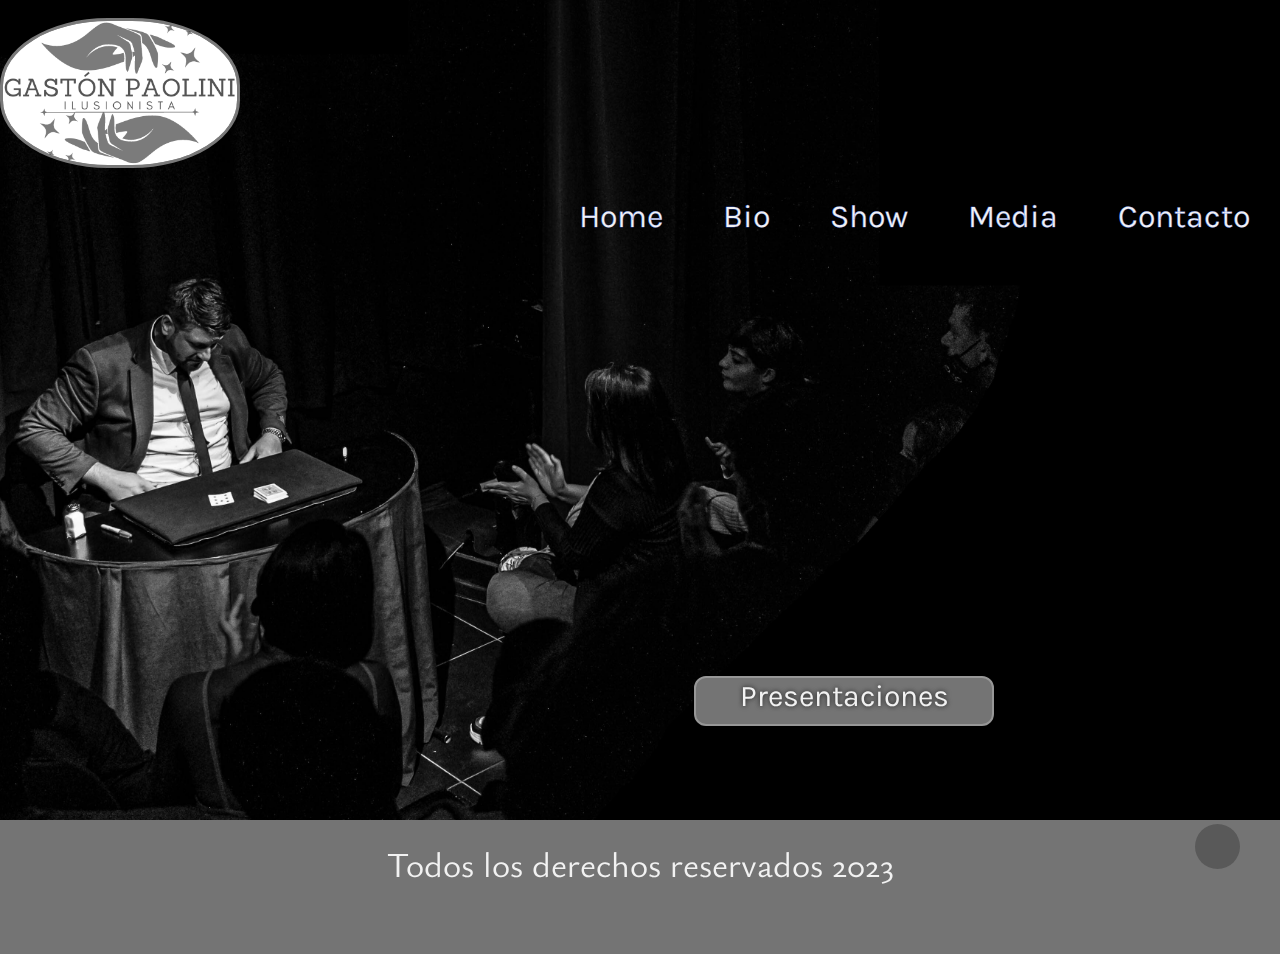
<file: index.html>
<!DOCTYPE html>
<html lang="es">

<head>

    <meta charset="UTF-8">
    <meta http-equiv="X-UA-Compatible" content="IE=edge">
    <meta name="viewport" content="width=device-width, initial-scale=1.0">
    <meta name="description" content="Disfruta de la magia participativa y emocionante de Gastón Paolini, un mago destacado que asegura el éxito de tu evento. Con su show de magia de cerca y de salón, Gastón combina sorprendentes trucos con su habilidad para involucrar a la audiencia, creando una experiencia única e inolvidable.">
    <meta name="keywords" content="magia, mago, Gastón Paolini, evento, espectáculo, show, innovador, interactivo, de cerca, de salón, emocionante">
    <link rel="stylesheet" href="https://cdn.jsdelivr.net/npm/bootstrap@4.6.2/dist/css/bootstrap.min.css"
        integrity="sha384-xOolHFLEh07PJGoPkLv1IbcEPTNtaed2xpHsD9ESMhqIYd0nLMwNLD69Npy4HI+N" crossorigin="anonymous">
    <link rel="stylesheet" href="https://cdnjs.cloudflare.com/ajax/libs/animate.css/4.1.1/animate.min.css" />
    <link rel="stylesheet" href="https://cdnjs.cloudflare.com/ajax/libs/font-awesome/6.4.0/css/all.min.css"
        integrity="sha512-iecdLmaskl7CVkqkXNQ/ZH/XLlvWZOJyj7Yy7tcenmpD1ypASozpmT/E0iPtmFIB46ZmdtAc9eNBvH0H/ZpiBw=="
        crossorigin="anonymous" referrerpolicy="no-referrer" />
    <link rel="stylesheet" href="./estilos.css">
    <link rel="shortcut icon" href="./Icono para la página/GP favicon white2.png">
    <title>Gastón Paolini - Magia</title>
</head>

<body>
    <section class="principal">
        <header>
            <nav class="navbar navbar-expand-md ">
                >
                <a class="navbar-brand" href="./index.html"><img src="./Imagenes logo-tarjetas/GP3.png" alt="logo magia"
                        id="logo" class="animate__animated animate__backInLeft"></a>
                <button class="navbar-toggler" type="button" data-toggle="collapse" data-target="#collapsibleNavbar">
                    <i class="fa-solid fa-bars" id="menu"></i>
                </button>
                <div class="collapse navbar-collapse animate__animated animate__backInDown" id="collapsibleNavbar">
                    <ul class="navbar-nav">
                        <li class="nav-item">
                            <a class="nav-link" href="./index.html">Home</a>
                        </li>
                        <li class="nav-item">
                            <a class="nav-link" href="./bio.html">Bio</a>
                        </li>
                        <li class="nav-item">
                            <a class="nav-link" href="./show.html">Show</a>
                        </li>
                        <li class="nav-item">
                            <a class="nav-link" href="./media.html">Media</a>
                        </li>
                        <li class="nav-item">
                            <a class="nav-link" href="./contacto.html">Contacto</a>
                        </li>
                    </ul>
                </div>
            </nav>
        </header>
        <div class="boton">
            <a href="presentaciones.html" class="boton1 animate__animated animate__fadeInRightBig" type="button">Presentaciones</a> 
        </div>
    </section>
    <footer>
        <div class="redes">
            <p id="pfooter">Todos los derechos reservados 2023</p>
            <div class="redes2">
                <a href="https://www.instagram.com/gastonpaolini"  id="instagram" target="_blank"><i
                        class="fa-brands fa-instagram"></i></a>
                <a href="https://www.tiktok.com/@gastonpaolini" id="tiktok" target="_blank"><i class="fa-brands fa-tiktok"></i></a>
                <a href="https://www.youtube.com/@gastonpaolini9803" id="youtube" target="_blank"><i
                        class="fa-brands fa-youtube "></i></a>
            </div>
        </div>
    </footer>
    <a href="https://wa.me/+5491169472413" target="_blank" id="whatsapp" class="subir animate__animated animate__bounceIn"><i class="fa-brands fa-whatsapp" type="submit" ></i></a>

    <script src="https://cdn.jsdelivr.net/npm/jquery@3.5.1/dist/jquery.slim.min.js"
        integrity="sha384-DfXdz2htPH0lsSSs5nCTpuj/zy4C+OGpamoFVy38MVBnE+IbbVYUew+OrCXaRkfj" crossorigin="anonymous">
    </script>
    <script src="https://cdn.jsdelivr.net/npm/popper.js@1.16.1/dist/umd/popper.min.js"
        integrity="sha384-9/reFTGAW83EW2RDu2S0VKaIzap3H66lZH81PoYlFhbGU+6BZp6G7niu735Sk7lN" crossorigin="anonymous">
    </script>
    <script src="https://cdn.jsdelivr.net/npm/bootstrap@4.6.2/dist/js/bootstrap.min.js"
        integrity="sha384-+sLIOodYLS7CIrQpBjl+C7nPvqq+FbNUBDunl/OZv93DB7Ln/533i8e/mZXLi/P+" crossorigin="anonymous">
    </script>
</body>

</html>
</file>
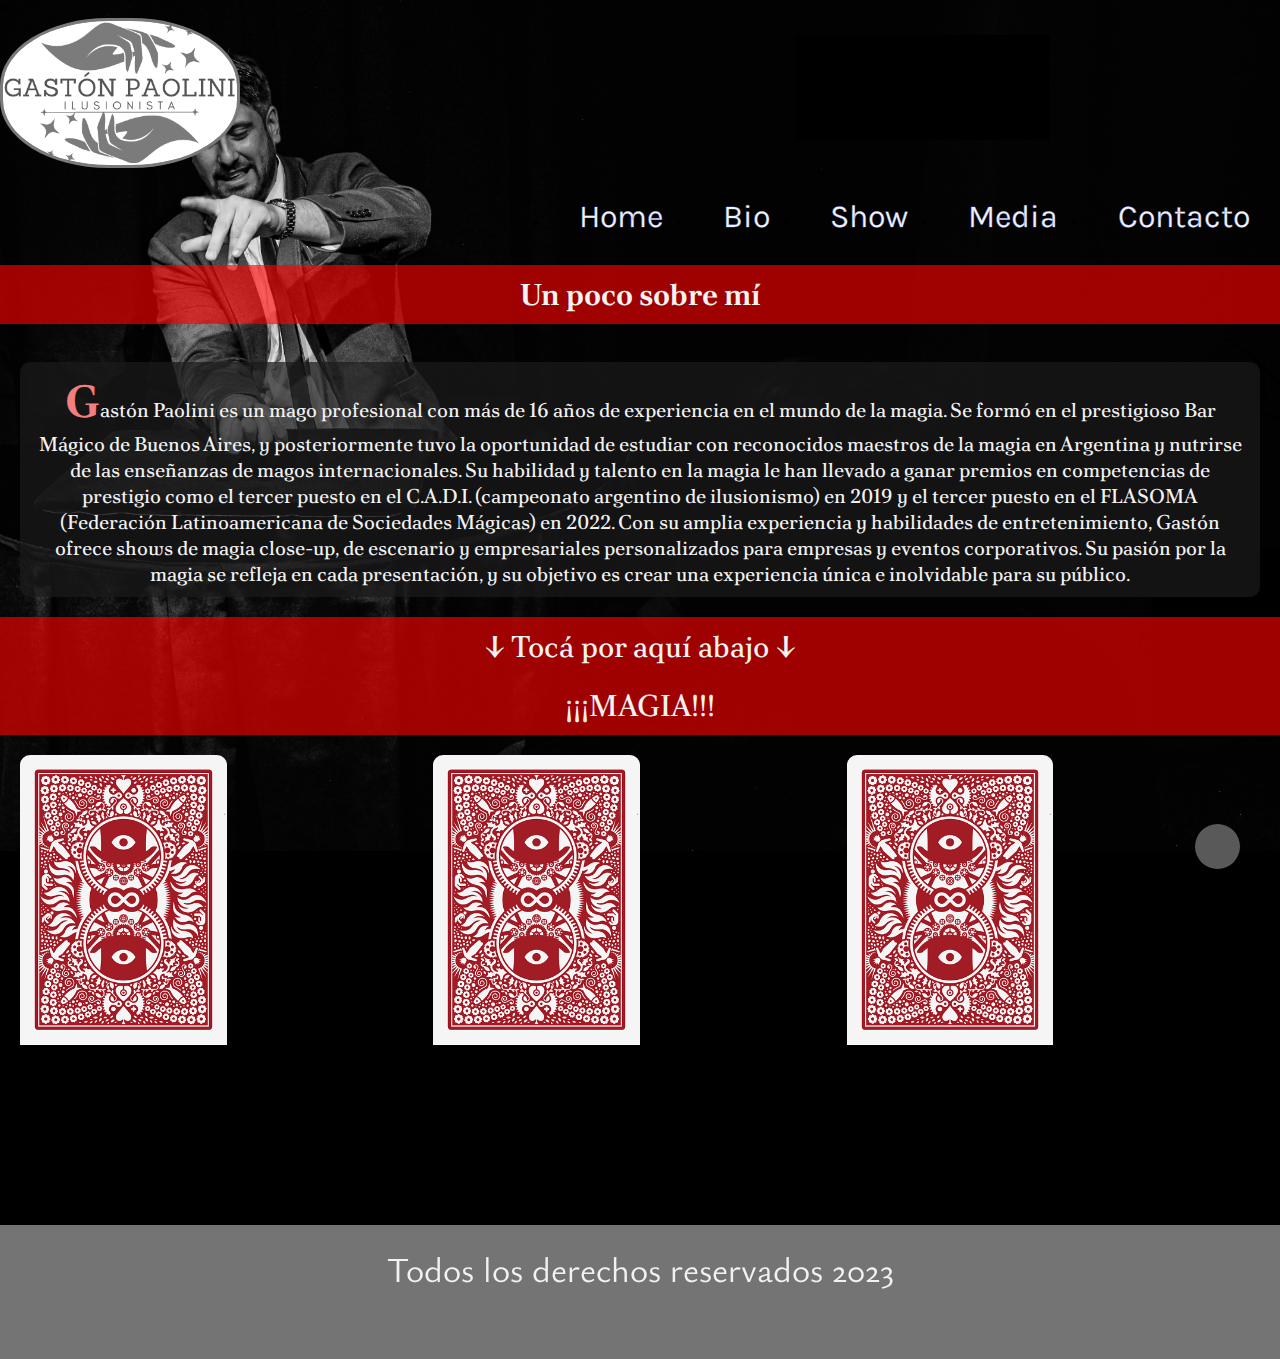
<file: bio.html>
<!DOCTYPE html>
<html lang="es">

<head>
    <meta charset="UTF-8">
    <meta http-equiv="X-UA-Compatible" content="IE=edge">
    <meta name="viewport" content="width=device-width, initial-scale=1.0">
    <meta name="descrption" content="Conoce la trayectoria de Gastón Paolini, un mago argentino destacado por su magia participativa e innovadora. Descubre cómo comenzó su carrera y sus logros más destacados.">
    <meta name="keywords" content="Gastón Paolini, biografía, mago argentino, magia participativa, innovadora, logros destacados, mago, magia, humor,show">
    <link rel="stylesheet" href="https://cdn.jsdelivr.net/npm/bootstrap@4.6.2/dist/css/bootstrap.min.css"
        integrity="sha384-xOolHFLEh07PJGoPkLv1IbcEPTNtaed2xpHsD9ESMhqIYd0nLMwNLD69Npy4HI+N" crossorigin="anonymous">
    <link rel="stylesheet" href="https://cdnjs.cloudflare.com/ajax/libs/animate.css/4.1.1/animate.min.css" />
    <link rel="stylesheet" href="https://cdnjs.cloudflare.com/ajax/libs/font-awesome/6.4.0/css/all.min.css"
        integrity="sha512-iecdLmaskl7CVkqkXNQ/ZH/XLlvWZOJyj7Yy7tcenmpD1ypASozpmT/E0iPtmFIB46ZmdtAc9eNBvH0H/ZpiBw=="
        crossorigin="anonymous" referrerpolicy="no-referrer" />
    <link rel="stylesheet" href="./estilos.css">
    <link rel="shortcut icon" href="./Icono para la página/GP favicon white2.png">
    <title>Gastón Paolini - Bio</title>
</head>

<body class="principalbio">
    <header>
        <nav class="navbar navbar-expand-md ">
            >
            <a class="navbar-brand" href="./index.html"><img src="./Imagenes logo-tarjetas/GP3.png" alt="logo magia"
                    id="logo" class="animate__animated animate__backInLeft"></a>
            <button class="navbar-toggler" type="button" data-toggle="collapse" data-target="#collapsibleNavbar">
                <i class="fa-solid fa-bars" id="menu"></i>
            </button>
            <div class="collapse navbar-collapse animate__animated animate__backInDown" id="collapsibleNavbar">
                <ul class="navbar-nav">
                    <li class="nav-item">
                        <a class="nav-link" href="./index.html">Home</a>
                    </li>
                    <li class="nav-item">
                        <a class="nav-link" href="./bio.html">Bio</a>
                    </li>
                    <li class="nav-item">
                        <a class="nav-link" href="./show.html">Show</a>
                    </li>
                    <li class="nav-item">
                        <a class="nav-link" href="./media.html">Media</a>
                    </li>
                    <li class="nav-item">
                        <a class="nav-link" href="./contacto.html">Contacto</a>
                    </li>
                </ul>
            </div>
        </nav>
    </header>
    <main>
        <h1 class="bio2 animate__animated animate__flip">Un poco sobre mí</h1>
        <br>
        <p class="bio f-letter animate__animated animate__flipInX">
            Gastón Paolini es un mago profesional con más de 16 años de experiencia en el mundo de la magia. Se formó en el prestigioso Bar Mágico de Buenos Aires, y posteriormente tuvo la oportunidad de estudiar con reconocidos maestros de la magia en Argentina y nutrirse de las enseñanzas de magos internacionales.
            
            Su habilidad y talento en la magia le han llevado a ganar premios en competencias de prestigio como el tercer puesto en el C.A.D.I. (campeonato argentino de ilusionismo) en 2019 y el tercer puesto en el FLASOMA (Federación Latinoamericana de Sociedades Mágicas) en 2022.
            
            Con su amplia experiencia y habilidades de entretenimiento, Gastón ofrece shows de magia close-up, de escenario y empresariales personalizados para empresas y eventos corporativos. Su pasión por la magia se refleja en cada presentación, y su objetivo es crear una experiencia única e inolvidable para su público.
        </p>
        <p class="bio2 animate__animated animate__flip">↓ Tocá por aquí abajo ↓</p>
        <p class="bio2 animate__animated animate__flip">¡¡¡MAGIA!!!</p>
        <section class="foto">
            <div class="fotos foto1 act1 animate__animated animate__flipInY" ></div>
            <div class="fotos foto2 act2 animate__animated animate__flipInY"></div>
            <div class="fotos foto3 act3 animate__animated animate__flipInY"></div>
        </section>
    </main>
    <footer>
        <div class="redes">
            <p id="pfooter">Todos los derechos reservados 2023</p>
            <div class="redes2">
                <a href="https://www.instagram.com/gastonpaolini"  id="instagram" target="_blank"><i
                        class="fa-brands fa-instagram"></i></a>
                <a href="https://www.tiktok.com/@gastonpaolini" id="tiktok" target="_blank"><i class="fa-brands fa-tiktok"></i></a>
                <a href="https://www.youtube.com/@gastonpaolini9803" id="youtube" target="_blank"><i
                        class="fa-brands fa-youtube "></i></a>
            </div>
        </div>
    </footer>
    <a href="https://wa.me/+5491169472413" target="_blank" id="whatsapp" class="subir animate__animated animate__bounceIn"><i class="fa-brands fa-whatsapp" type="submit" ></i></a>

    <script src="https://cdn.jsdelivr.net/npm/jquery@3.5.1/dist/jquery.slim.min.js"
        integrity="sha384-DfXdz2htPH0lsSSs5nCTpuj/zy4C+OGpamoFVy38MVBnE+IbbVYUew+OrCXaRkfj" crossorigin="anonymous">
    </script>
    <script src="https://cdn.jsdelivr.net/npm/popper.js@1.16.1/dist/umd/popper.min.js"
        integrity="sha384-9/reFTGAW83EW2RDu2S0VKaIzap3H66lZH81PoYlFhbGU+6BZp6G7niu735Sk7lN" crossorigin="anonymous">
    </script>
    <script src="https://cdn.jsdelivr.net/npm/bootstrap@4.6.2/dist/js/bootstrap.min.js"
        integrity="sha384-+sLIOodYLS7CIrQpBjl+C7nPvqq+FbNUBDunl/OZv93DB7Ln/533i8e/mZXLi/P+" crossorigin="anonymous">
    </script>
</body>

</html>
</file>
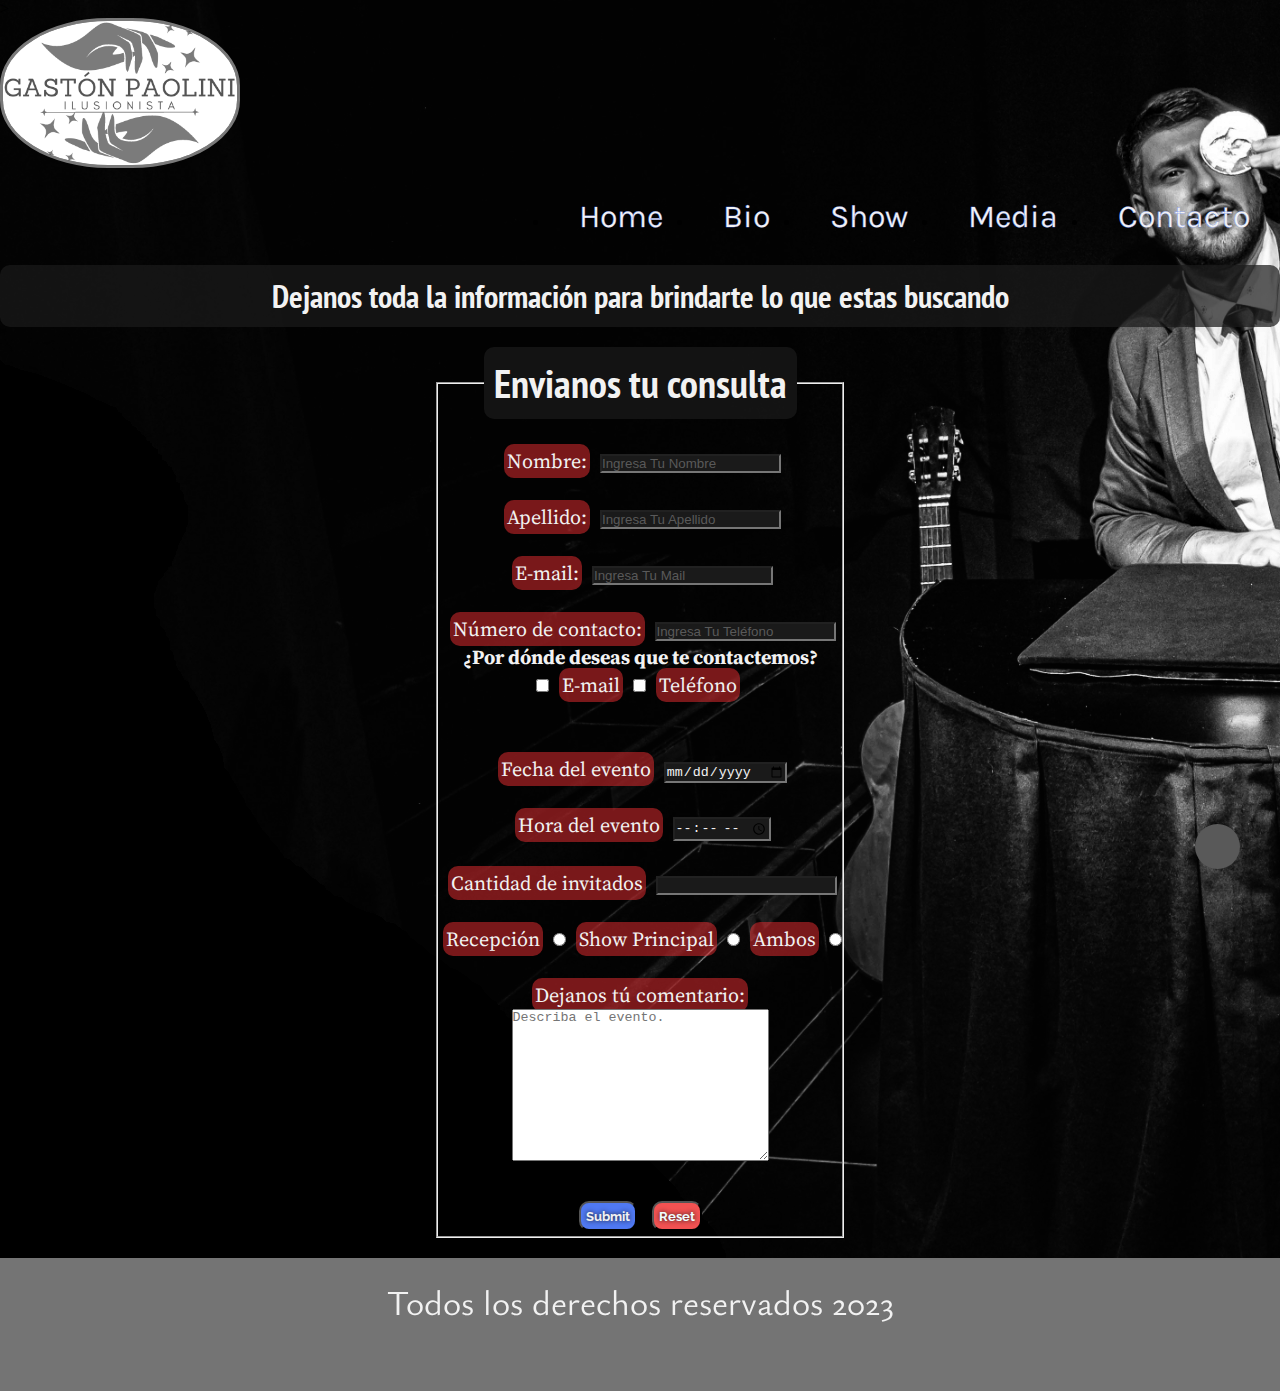
<file: contacto.html>
<!DOCTYPE html>
<html lang="es">

<head>
    <meta charset="UTF-8">
    <meta http-equiv="X-UA-Compatible" content="IE=edge">
    <meta name="viewport" content="width=device-width, initial-scale=1.0">
    <meta name="description" content="Contacta a Gastón Paolini, un mago destacado que asegura el éxito de tu evento con su show innovador de magia de cerca y de salón.">
    <meta name="keywords" content="Gastón Paolini, mago, magia, contacto, innovador, magia de cerca, magia de salón, eventos corporativos, recepciones, interactiva, cautivadora, mago, magia, humor,show">
    
    <link rel="stylesheet" href="https://cdn.jsdelivr.net/npm/bootstrap@4.6.2/dist/css/bootstrap.min.css"
        integrity="sha384-xOolHFLEh07PJGoPkLv1IbcEPTNtaed2xpHsD9ESMhqIYd0nLMwNLD69Npy4HI+N" crossorigin="anonymous">
    <link rel="stylesheet" href="https://cdnjs.cloudflare.com/ajax/libs/animate.css/4.1.1/animate.min.css" />
    <link rel="stylesheet" href="https://cdnjs.cloudflare.com/ajax/libs/font-awesome/6.4.0/css/all.min.css"
        integrity="sha512-iecdLmaskl7CVkqkXNQ/ZH/XLlvWZOJyj7Yy7tcenmpD1ypASozpmT/E0iPtmFIB46ZmdtAc9eNBvH0H/ZpiBw=="
        crossorigin="anonymous" referrerpolicy="no-referrer" />
    <link rel="stylesheet" href="./estilos.css">
    <link rel="shortcut icon" href="./Icono para la página/GP favicon white2.png">
    <title>Gastón Paolini - Contacto</title>
</head>

<body class="principalcontacto">
    <section>
        <header>
            <nav class="navbar navbar-expand-md ">
                >
                <a class="navbar-brand" href="./index.html"><img src="./Imagenes logo-tarjetas/GP3.png" alt="logo magia"
                        id="logo" class="animate__animated animate__backInLeft"></a>
                <button class="navbar-toggler" type="button" data-toggle="collapse" data-target="#collapsibleNavbar">
                    <i class="fa-solid fa-bars" id="menu"></i>
                </button>
                <div class="collapse navbar-collapse animate__animated animate__backInDown" id="collapsibleNavbar">
                    <ul class="navbar-nav">
                        <li class="nav-item">
                            <a class="nav-link" href="./index.html">Home</a>
                        </li>
                        <li class="nav-item">
                            <a class="nav-link" href="./bio.html">Bio</a>
                        </li>
                        <li class="nav-item">
                            <a class="nav-link" href="./show.html">Show</a>
                        </li>
                        <li class="nav-item">
                            <a class="nav-link" href="./media.html">Media</a>
                        </li>
                        <li class="nav-item">
                            <a class="nav-link" href="./contacto.html">Contacto</a>
                        </li>
                    </ul>
                </div>
            </nav>
        </header>
        <main>
            <h1 class="formulario1 animate__animated animate__rotateInDownLeft">Dejanos toda la información para brindarte lo que estas buscando</h1>
            <form action="#" class="formulario animate__animated animate__zoomIn ">
                <fieldset>
                    <legend>
                        <h1 class="formulario1 animate__animated animate__rotateInDownRight">Envianos tu consulta</h1>
                    </legend>
                    <br>
                    <label for="iname">Nombre:</label>
                    <input type="text" name="name" id="iname" placeholder="Ingresa tu nombre" required class="act">
                    <br><br>
                    <label for="isurname">Apellido:</label>
                    <input type="text" name="surname" id="isurname" placeholder="Ingresa tu Apellido" required
                        class="act">
                    <br><br>
                    <label for="iemail">E-mail:</label>
                    <input type="text" name="email" id="iemail" placeholder="Ingresa tu mail" required class="act">
                    <br><br>
                    <label for="itel">Número de contacto:</label>
                    <input type="tel" name="tel" id="itel" placeholder="Ingresa tu teléfono" required class="act">
                    <br>
                    <div id="formulario">
                        <h4>¿Por dónde deseas que te contactemos?</h4>
                        <input type="checkbox" name="Email" value="Email" id="iemail" class="act">
                        <label for="iemail">E-mail</label>
                        <input type="checkbox" name="phone" value="Phone" id="iphone" class="act">
                        <label for="iphone">Teléfono</label>
                        <br><br><br>
                        <label for="idate">Fecha del evento</label>
                        <input type="date" id="idate" name="date" class="act">
                        <br><br>
                        <label for="itime">Hora del evento</label>
                        <input type="time" id="itime" name="time" class="act">
                        <br><br>
                        <label for="inumber">Cantidad de invitados</label>
                        <input type="number" id="inumer" name="guest" class="act">
                        <br><br>
                        <label for="ireception">Recepción</label>
                        <input type="radio" id="ireception" name="show" value="Recepción" class="act">
                        <label for="iprincipal">Show Principal</label>
                        <input type="radio" id="iprincipal" name="show" value="Showprincipal" class="act">
                        <label for="iboth">Ambos</label>
                        <input type="radio" id="iboth" name="show" value="both" class="act">
                        <br><br>
                        <label for="icoment">Dejanos tú comentario:</label><br>
                        <textarea name="coment" id="icoment" cols="30" rows="10"
                            placeholder="Describa el evento."></textarea>
                        <br><br>
                        <input type="submit" name="Enviar" class="enviar">
                        <input type="reset" name="Restablecer" class="reset">
                    </div>
                </fieldset>
            </form>
        </main>
    </section>
    <footer>
        <div class="redes">
            <p id="pfooter">Todos los derechos reservados 2023</p>
            <div class="redes2">
                <a href="https://www.instagram.com/gastonpaolini"  id="instagram" target="_blank"><i
                        class="fa-brands fa-instagram"></i></a>
                <a href="https://www.tiktok.com/@gastonpaolini" id="tiktok" target="_blank"><i class="fa-brands fa-tiktok"></i></a>
                <a href="https://www.youtube.com/@gastonpaolini9803" id="youtube" target="_blank"><i
                        class="fa-brands fa-youtube "></i></a>
            </div>
        </div>
    </footer>
    <a href="https://wa.me/+5491169472413" target="_blank" id="whatsapp" class="subir animate__animated animate__bounceIn"><i class="fa-brands fa-whatsapp" type="submit" ></i></a>
    <script src="https://cdn.jsdelivr.net/npm/jquery@3.5.1/dist/jquery.slim.min.js"
        integrity="sha384-DfXdz2htPH0lsSSs5nCTpuj/zy4C+OGpamoFVy38MVBnE+IbbVYUew+OrCXaRkfj" crossorigin="anonymous">
    </script>
    <script src="https://cdn.jsdelivr.net/npm/popper.js@1.16.1/dist/umd/popper.min.js"
        integrity="sha384-9/reFTGAW83EW2RDu2S0VKaIzap3H66lZH81PoYlFhbGU+6BZp6G7niu735Sk7lN" crossorigin="anonymous">
    </script>
    <script src="https://cdn.jsdelivr.net/npm/bootstrap@4.6.2/dist/js/bootstrap.min.js"
        integrity="sha384-+sLIOodYLS7CIrQpBjl+C7nPvqq+FbNUBDunl/OZv93DB7Ln/533i8e/mZXLi/P+" crossorigin="anonymous">
    </script>
</body>

</html>
</file>
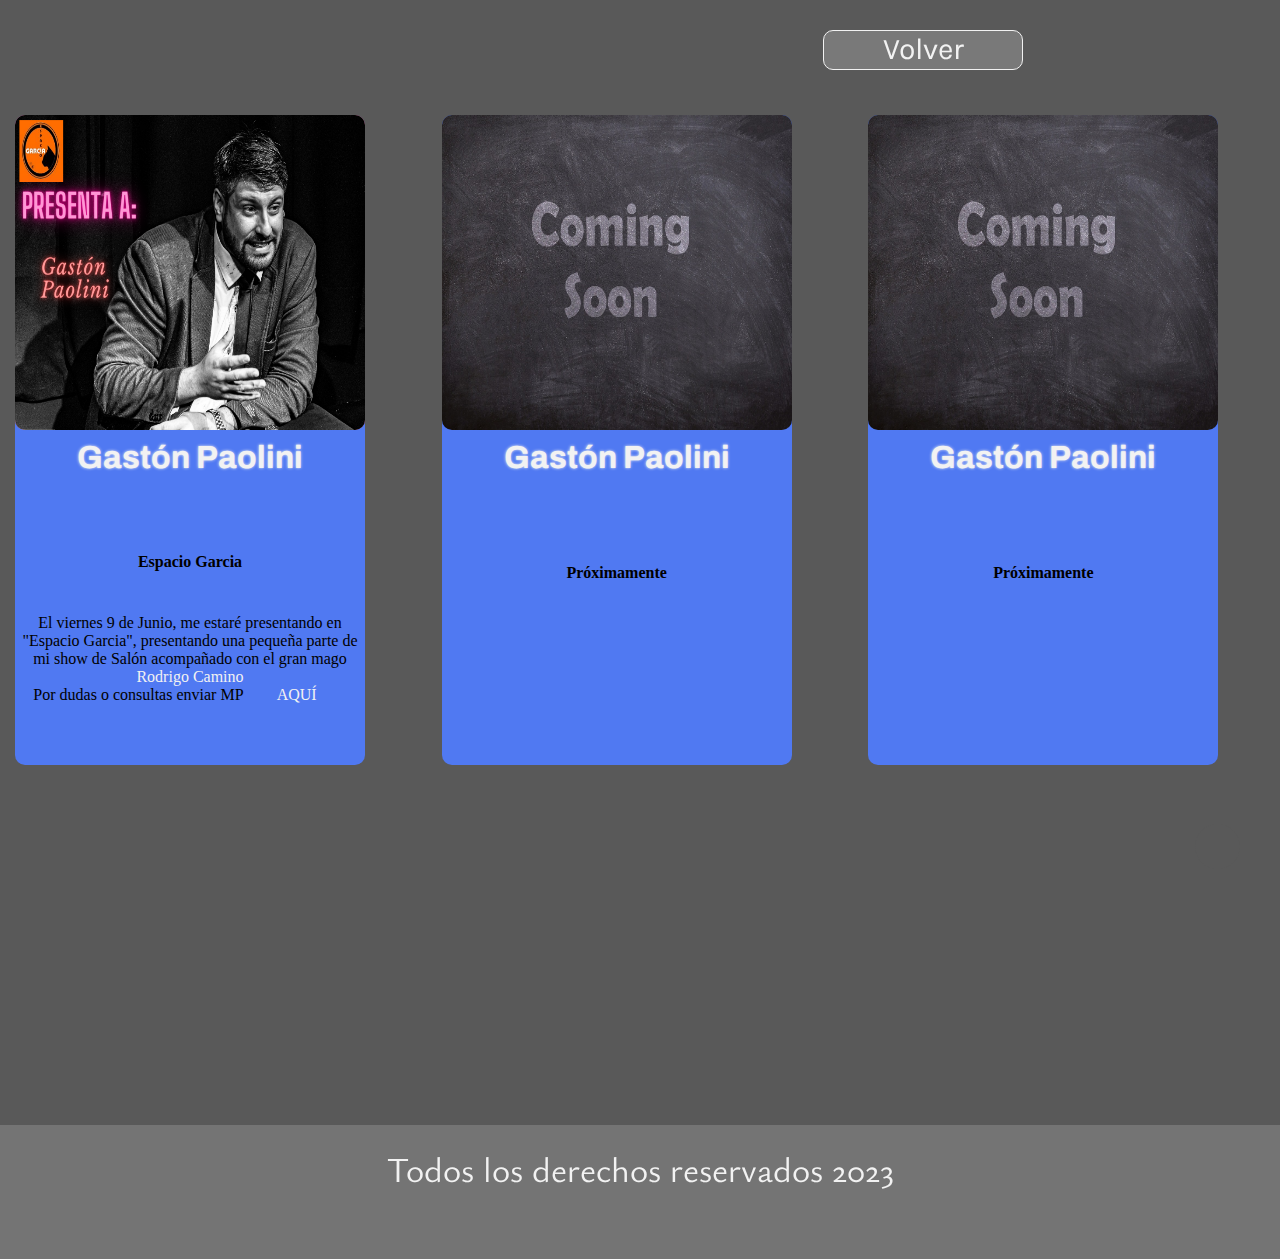
<file: presentaciones.html>
<!DOCTYPE html>
<html lang="es">

<head>

    <meta charset="UTF-8">
    <meta http-equiv="X-UA-Compatible" content="IE=edge">
    <meta name="viewport" content="width=device-width, initial-scale=1.0">
    <meta name="description" content="Disfruta de la magia participativa y emocionante de Gastón Paolini, un mago destacado que asegura el éxito de tu evento. Con su show de magia de cerca y de salón, Gastón combina sorprendentes trucos con su habilidad para involucrar a la audiencia, creando una experiencia única e inolvidable.">
    <meta name="keywords" content="magia, mago, Gastón Paolini, evento, espectáculo, show, innovador, interactivo, de cerca, de salón, emocionante">
    <link rel="stylesheet" href="https://cdn.jsdelivr.net/npm/bootstrap@4.6.2/dist/css/bootstrap.min.css"
        integrity="sha384-xOolHFLEh07PJGoPkLv1IbcEPTNtaed2xpHsD9ESMhqIYd0nLMwNLD69Npy4HI+N" crossorigin="anonymous">
    <link rel="stylesheet" href="https://cdnjs.cloudflare.com/ajax/libs/animate.css/4.1.1/animate.min.css" />
    <link rel="stylesheet" href="https://cdnjs.cloudflare.com/ajax/libs/font-awesome/6.4.0/css/all.min.css"
        integrity="sha512-iecdLmaskl7CVkqkXNQ/ZH/XLlvWZOJyj7Yy7tcenmpD1ypASozpmT/E0iPtmFIB46ZmdtAc9eNBvH0H/ZpiBw=="
        crossorigin="anonymous" referrerpolicy="no-referrer" />
    <link rel="stylesheet" href="./estilos.css">
    <link rel="shortcut icon" href="./Icono para la página/GP favicon white2.png">
    <title>Gastón Paolini - Presentaciones</title>
</head>

<body>
    <section class="presentacion">
        <div class="volver">
            <a href="index.html" class="volver1 animate__animated animate__zoomIn" type="button">Volver</a>
        </div>
        <div class="cards">
            <div class="card1 animate__animated animate__fadeIn">
                <img src="./Presentación/Presenta.png" alt="Presentación" class="card-img1">
                <h1 class="cardh1">Gastón Paolini</h1>
                <h4 class="cardh4">Espacio Garcia</h4>
                <p class="cardp">El viernes 9 de Junio, me estaré presentando en "Espacio Garcia", presentando una pequeña parte de mi show de Salón acompañado con el gran mago <a href="https://www.instagram.com/rodri.camino/" class="acom"> Rodrigo Camino</a> <br>
                    Por dudas o consultas enviar MP<a href="https://www.instagram.com/gastonpaolini"> AQUÍ</a> </p>
                <a href="https://goo.gl/maps/tYS3FYQFtJLcou1eA?coh=178572&entry=tt"><i class="fa-solid fa-location-dot cardmap"></i></a>
            </div>
            <div class="card2 animate__animated animate__fadeIn">
                <img src="./Presentación/coming-soon-2550190_1280.jpg" alt="Presentación" class="card-img2">
                <h1 class="cardh1">Gastón Paolini</h1>
                <h4 class="cardh4">Próximamente</h4>
                <p class="cardp"> <br>
                <!-- <a href="https://www.instagram.com/gastonpaolini"> AQUÍ</a> </p> -->
                <!-- <a href="https://goo.gl/maps/tYS3FYQFtJLcou1eA?coh=178572&entry=tt"><i class="fa-solid fa-location-dot cardmap"></i></a> -->
            </div>
            <div class="card3 animate__animated animate__fadeIn">
                <img src="./Presentación/coming-soon-2550190_1280.jpg" alt="Presentación" class="card-img3">
                <h1 class="cardh1">Gastón Paolini</h1>
                <h4 class="cardh4">Próximamente</h4>
                <!-- <p class="cardp"><a href="https://www.instagram.com/gastonpaolini"> AQUÍ</a> </p> -->
                <!-- <a href="https://goo.gl/maps/tYS3FYQFtJLcou1eA?coh=178572&entry=tt"><i class="fa-solid fa-location-dot cardmap"></i></a> -->
            </div>
        </div>
    </section>
    <footer>
        <div class="redes">
            <p id="pfooter">Todos los derechos reservados 2023</p>
            <div class="redes2">
                <a href="https://www.instagram.com/gastonpaolini"  id="instagram" target="_blank"><i
                        class="fa-brands fa-instagram"></i></a>
                <a href="https://www.tiktok.com/@gastonpaolini" id="tiktok" target="_blank"><i class="fa-brands fa-tiktok"></i></a>
                <a href="https://www.youtube.com/@gastonpaolini9803" id="youtube" target="_blank"><i
                        class="fa-brands fa-youtube "></i></a>
            </div>
        </div>
    </footer>
    <a href="https://wa.me/+5491169472413" target="_blank" id="whatsapp" class="subir animate__animated animate__bounceIn"><i class="fa-brands fa-whatsapp" type="submit" ></i></a>

    <script src="https://cdn.jsdelivr.net/npm/jquery@3.5.1/dist/jquery.slim.min.js"
        integrity="sha384-DfXdz2htPH0lsSSs5nCTpuj/zy4C+OGpamoFVy38MVBnE+IbbVYUew+OrCXaRkfj" crossorigin="anonymous">
    </script>
    <script src="https://cdn.jsdelivr.net/npm/popper.js@1.16.1/dist/umd/popper.min.js"
        integrity="sha384-9/reFTGAW83EW2RDu2S0VKaIzap3H66lZH81PoYlFhbGU+6BZp6G7niu735Sk7lN" crossorigin="anonymous">
    </script>
    <script src="https://cdn.jsdelivr.net/npm/bootstrap@4.6.2/dist/js/bootstrap.min.js"
        integrity="sha384-+sLIOodYLS7CIrQpBjl+C7nPvqq+FbNUBDunl/OZv93DB7Ln/533i8e/mZXLi/P+" crossorigin="anonymous">
    </script>
</body>

</html>
</file>
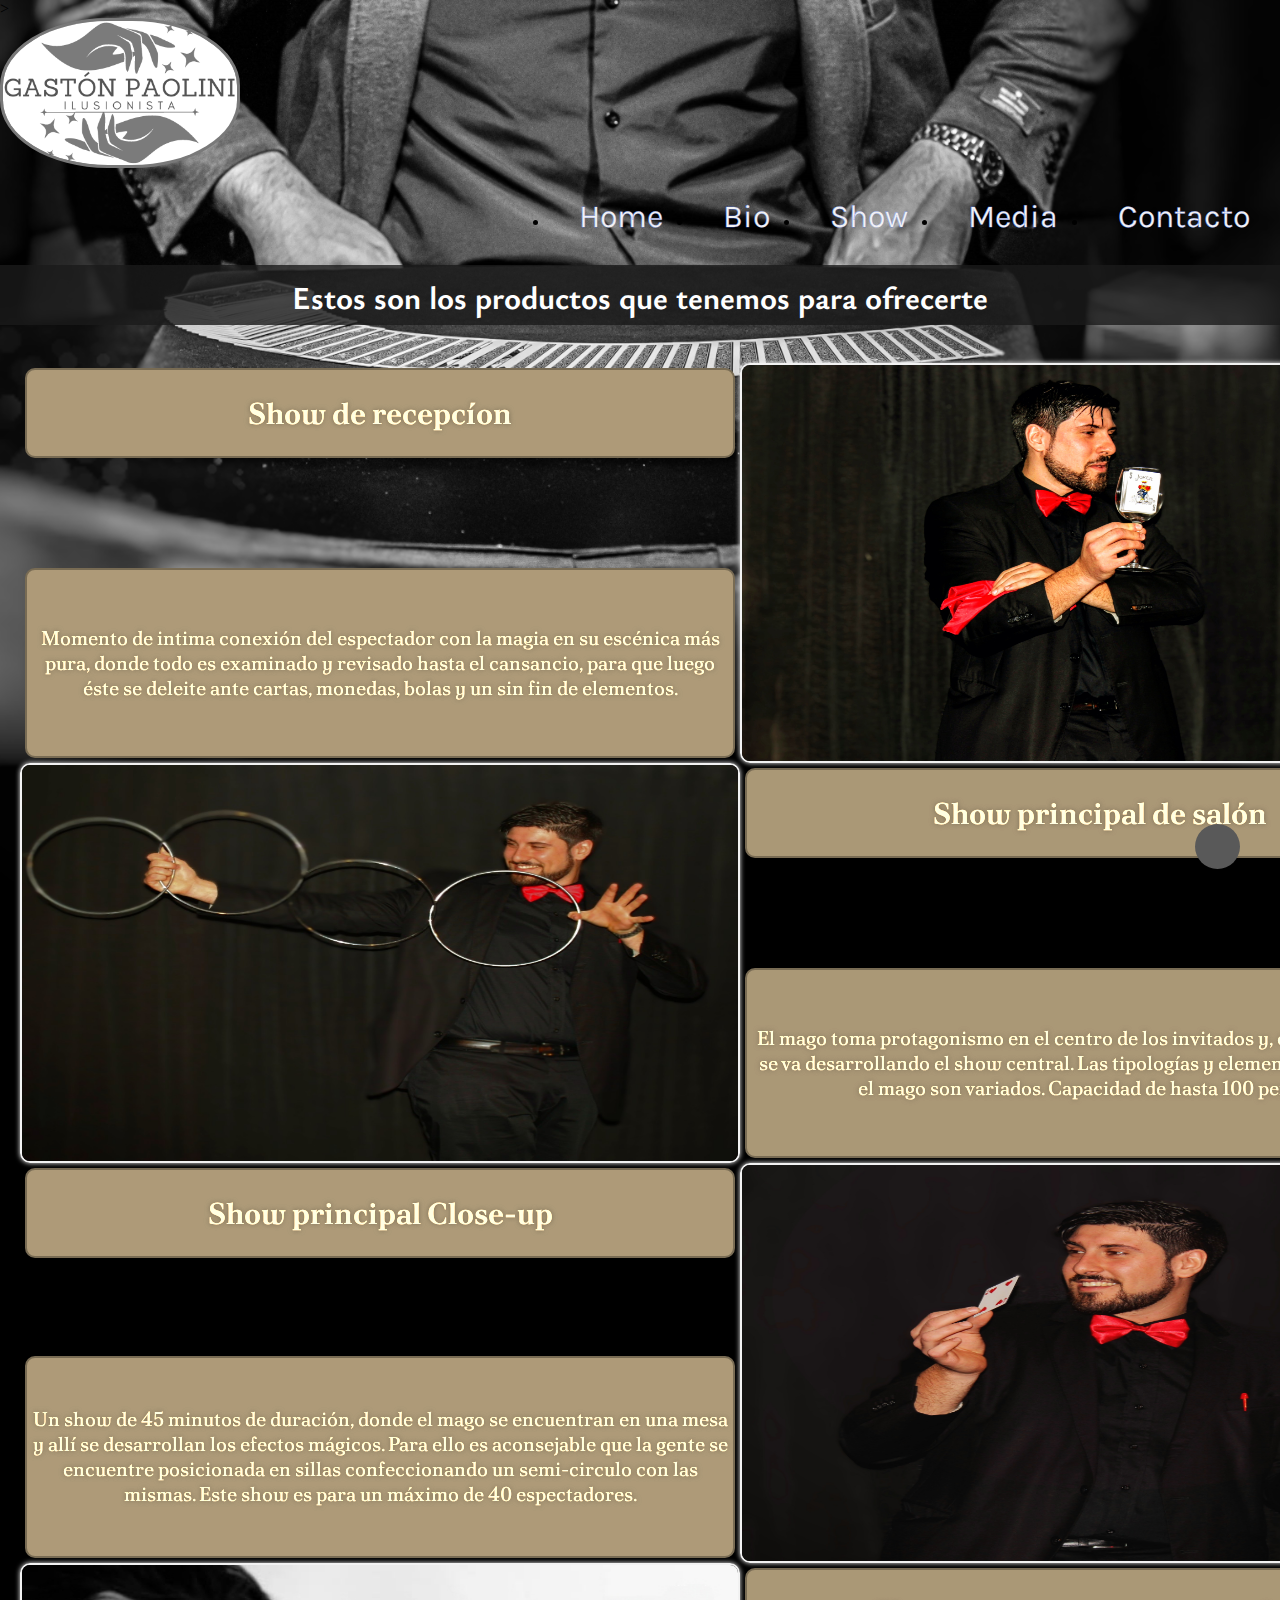
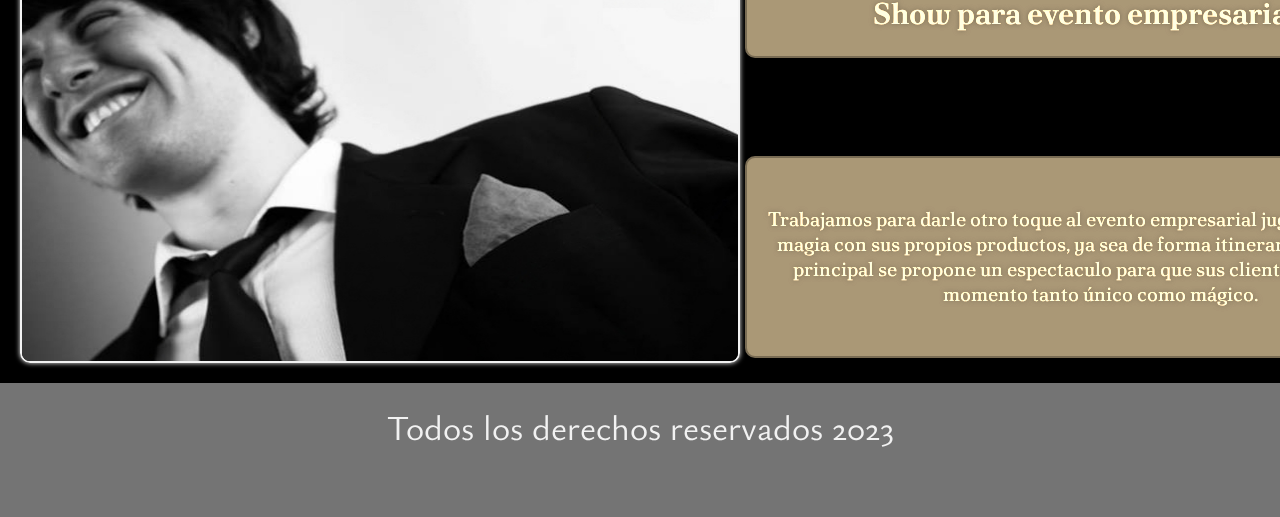
<file: show.html>
<!DOCTYPE html>
<html lang="es">

<head>
    <meta charset="UTF-8">
    <meta http-equiv="X-UA-Compatible" content="IE=edge">
    <meta name="viewport" content="width=device-width, initial-scale=1.0">
    <meta name="descrption" content="Disfruta de la magia participativa y emocionante de Gastón Paolini en tu próximo evento. Con su show de magia de cerca y de salón, Gastón combina sorprendentes trucos con su habilidad para involucrar a la audiencia, creando una experiencia única e inolvidable. Reserve ahora para asegurar el éxito de su evento.">
    <meta name="keywords" content="Gastón Paolini, magia, show close-up, show de escenario, show empresarial, entretenimiento, experiencia íntima, grandes audiencias, personalizado, éxito del evento, reserva">
    <link rel="stylesheet" href="https://cdn.jsdelivr.net/npm/bootstrap@4.6.2/dist/css/bootstrap.min.css"
        integrity="sha384-xOolHFLEh07PJGoPkLv1IbcEPTNtaed2xpHsD9ESMhqIYd0nLMwNLD69Npy4HI+N" crossorigin="anonymous">
    <link rel="stylesheet" href="https://cdnjs.cloudflare.com/ajax/libs/animate.css/4.1.1/animate.min.css" />
    <link rel="stylesheet" href="https://cdnjs.cloudflare.com/ajax/libs/font-awesome/6.4.0/css/all.min.css"
        integrity="sha512-iecdLmaskl7CVkqkXNQ/ZH/XLlvWZOJyj7Yy7tcenmpD1ypASozpmT/E0iPtmFIB46ZmdtAc9eNBvH0H/ZpiBw=="
        crossorigin="anonymous" referrerpolicy="no-referrer" />
    <link rel="stylesheet" href="./estilos.css">
    <link rel="shortcut icon" href="./Icono para la página/GP favicon white2.png">
    <title>Gastón Paolini - Show</title>
</head>

<body class="principalshow">
    <section>
        <header>
            <nav class="navbar navbar-expand-md ">
                >
                <a class="navbar-brand" href="./index.html"><img src="./Imagenes logo-tarjetas/GP3.png" alt="logo magia"
                        id="logo" class="animate__animated animate__backInLeft"></a>
                <button class="navbar-toggler" type="button" data-toggle="collapse" data-target="#collapsibleNavbar">
                    <i class="fa-solid fa-bars" id="menu"></i>
                </button>
                <div class="collapse navbar-collapse animate__animated animate__backInDown" id="collapsibleNavbar">
                    <ul class="navbar-nav">
                        <li class="nav-item">
                            <a class="nav-link" href="./index.html">Home</a>
                        </li>
                        <li class="nav-item">
                            <a class="nav-link" href="./bio.html">Bio</a>
                        </li>
                        <li class="nav-item">
                            <a class="nav-link" href="./show.html">Show</a>
                        </li>
                        <li class="nav-item">
                            <a class="nav-link" href="./media.html">Media</a>
                        </li>
                        <li class="nav-item">
                            <a class="nav-link" href="./contacto.html">Contacto</a>
                        </li>
                    </ul>
                </div>
            </nav>
        </header>
        <main>
            <h1 class="show0 animate__animated animate__fadeInUp">Estos son los productos que tenemos para ofrecerte</h1>
            </div>
            <br>
            <section class="showtipo">
                <h2 class="show-tipo1 titulo animate__animated animate__flipInX ">Show de recepcíon</h2>
                <p class="show-tipo2 p animate__animated animate__flipInX">Momento de intima conexión del espectador con la magia en su escénica más pura, donde todo es examinado y revisado hasta el cansancio, para que luego éste se deleite ante cartas, monedas, bolas y un sin fin de elementos.</p>
                    <img src="./Show/img10.JPG" alt="Magia" class="imgBio1 animate__animated animate__flipInX">
                <h2 class="show-tipo3 titulo animate__animated animate__flipInX ">Show principal de salón</h2>
                <p class="show-tipo4 p animate__animated animate__flipInX">El mago toma protagonismo en el centro de los invitados y, con ayuda de ellos, se va desarrollando el show central. Las tipologías y elementos abordados por el mago son variados. Capacidad de hasta 100 personas.
                </p>
                    <img src="./Show/img9.jpg" alt="Magia" class="imgBio2 animate__animated animate__flipInX">
                <h2 class="show-tipo5 titulo animate__animated animate__jackInTheBox ">Show principal Close-up</h2>
                <p class="show-tipo6 p animate__animated animate__jackInTheBox "> Un show de 45 minutos de duración, donde el mago se encuentran en una mesa y allí se desarrollan los efectos mágicos. Para ello es aconsejable que la gente se encuentre posicionada en sillas confeccionando un semi-circulo con las mismas. Este show es para un máximo de 40 espectadores. </p>
                    <img src="./Show/img7.JPG" alt="Magia" class="imgBio3 animate__animated animate__jackInTheBox">
                <h2 class="show-tipo7 titulo animate__animated animate__jackInTheBox ">Show para evento empresariales</h2>
                <p class="show-tipo8 p animate__animated animate__jackInTheBox">Trabajamos para darle otro toque al evento empresarial jugando y haciendo magia con sus propios productos, ya sea de forma itinerante o como show principal se propone un espectaculo para que sus clientes gocen de un momento tanto único como mágico.</p>
                    <img src="./Show/img4.jpeg" alt="Magia" class="imgBio4 animate__animated animate__jackInTheBox">
            </section>
        </main>
    </section>
    <footer>
        <div class="redes">
            <p id="pfooter">Todos los derechos reservados 2023</p>
            <div class="redes2">
                <a href="https://www.instagram.com/gastonpaolini"  id="instagram" target="_blank"><i
                        class="fa-brands fa-instagram"></i></a>
                <a href="https://www.tiktok.com/@gastonpaolini" id="tiktok" target="_blank"><i class="fa-brands fa-tiktok"></i></a>
                <a href="https://www.youtube.com/@gastonpaolini9803" id="youtube" target="_blank"><i
                        class="fa-brands fa-youtube "></i></a>
            </div>
        </div>
    </footer>
    <a href="https://wa.me/+5491169472413" target="_blank" id="whatsapp" class="subir animate__animated animate__bounceIn"><i class="fa-brands fa-whatsapp" type="submit" ></i></a>

    <script src="https://cdn.jsdelivr.net/npm/jquery@3.5.1/dist/jquery.slim.min.js"
        integrity="sha384-DfXdz2htPH0lsSSs5nCTpuj/zy4C+OGpamoFVy38MVBnE+IbbVYUew+OrCXaRkfj" crossorigin="anonymous">
    </script>
    <script src="https://cdn.jsdelivr.net/npm/popper.js@1.16.1/dist/umd/popper.min.js"
        integrity="sha384-9/reFTGAW83EW2RDu2S0VKaIzap3H66lZH81PoYlFhbGU+6BZp6G7niu735Sk7lN" crossorigin="anonymous">
    </script>
    <script src="https://cdn.jsdelivr.net/npm/bootstrap@4.6.2/dist/js/bootstrap.min.js"
        integrity="sha384-+sLIOodYLS7CIrQpBjl+C7nPvqq+FbNUBDunl/OZv93DB7Ln/533i8e/mZXLi/P+" crossorigin="anonymous">
    </script>

</html>
</file>
<file: estilos.css>
@import url("https://fonts.googleapis.com/css2?family=Abril+Fatface&family=Archivo:wght@200&family=Bebas+Neue&family=Bitter:ital,wght@0,100;0,200;1,100&family=Bruno+Ace+SC&family=Castoro+Titling&family=Delicious+Handrawn&family=Great+Vibes&family=Indie+Flower&family=Instrument+Serif:ital@0;1&family=Karla:wght@300&family=Libre+Baskerville&family=Lobster&family=Nova+Oval&family=Oswald:wght@200&family=PT+Sans+Narrow:wght@400;700&family=Pacifico&family=Poltawski+Nowy:ital@0;1&family=Raleway:wght@100&family=Red+Hat+Display:ital,wght@0,300;1,300&family=Righteous&family=Roboto:wght@100&family=Satisfy&family=Source+Serif+Pro:wght@200&family=Ysabeau:ital,wght@0,200;1,200&display=swap");
* {
  margin: 0;
  padding: 0;
  box-sizing: border-box;
}

html {
  scroll-behavior: smooth;
}

body {
  height: calc(100vh - 80px);
}

.principal {
  background-image: url(./Background/background4.jpg) !important;
  background-size: cover;
  background-position: center;
  height: 100%;
}

.principalbio {
  background-image: url(./Background/background11.png);
  background-size: cover;
  background-position: inherit;
  height: auto;
}

.principalcontacto {
  background-image: url(./Background/background2.png);
}

.principalshow {
  background-image: url(./Background/background6.png);
  background-size: cover;
}

.principalmedia {
  background-color: #1a1a1a;
}

.navbar-brand {
  display: flex;
  justify-content: space-between;
  padding-right: 0px;
  margin: 0px;
}

.animate__animated {
  animation-delay: 1s;
}
.animate__animated.animate__backInLeft {
  animation-delay: 2s;
  animation-duration: 3s;
}
.animate__animated.animate_animate__backInDown {
  animation-delay: 1s;
  animation-duration: 3s;
}
.animate__animated.animate__fadeInLeftBig {
  animation-delay: 2.5s;
  animation-duration: 3s;
}
.animate__animated.animate__zoomIn {
  animation-delay: 3.5s;
  animation-duration: 3s;
}

#logo {
  border-radius: 45%;
  border: solid 5px #f2f2f2;
  height: 150px;
  width: 600p;
  border: 3px solid #5079F2;
  transition: all 0.9s;
  filter: grayscale(100%);
}

#logo:hover {
  transition: all 0.9s;
  border-radius: 20%;
  filter: grayscale(0%);
}

.collapse {
  display: flex;
  justify-content: end;
}

.navbar-toggler {
  padding-left: 70px;
  border: none;
  font-size: 30px;
  color: #f2f2f2;
  display: flex;
  justify-content: end;
}

.navbar-nav {
  z-index: 1;
  display: flex;
  align-items: center;
}

.nav-link {
  color: #f2f2f2;
  transition: all 1.5s;
  font-size: 32px;
  display: flex;
  justify-content: right;
  -webkit-text-stroke: 0.25px #5079F2;
  font-family: "Karla", sans-serif;
  display: flex;
  justify-content: end;
}

.nav-link:hover {
  transition: all 1.5s;
  font-size: 45px;
  text-shadow: 0 0 3px #f25252;
  color: #f25252 !important;
  -webkit-text-stroke: 1px #f27e7e;
}

a {
  color: #f2f2f2;
  text-decoration: none;
  margin: 30px;
}

a:hover {
  color: #595959;
}

.boton {
  text-align: center;
}

.boton1 {
  position: absolute;
  right: 20vw;
  bottom: 16vh;
  background-color: #f25252;
  color: #f2f2f2;
  height: 50px;
  width: 300px;
  font-family: "Karla", sans-serif;
  place-items: center;
  font-size: 30px;
  border-radius: 12px;
  border: solid 2px #f27e7e;
  text-shadow: 0 0 5px #1a1a1a;
  text-decoration: none;
  filter: grayscale(1);
}

.boton1:hover {
  box-shadow: 0 0 5px #f2f2f2;
  text-decoration: none;
  color: #f2f2f2;
  text-shadow: 0 0 5px #f2f2f2;
  filter: grayscale(0);
}

.presentacion {
  background-color: #595959;
  height: 125vh;
}

.volver {
  display: grid;
  grid-template-columns: 7fr 7fr 2fr 4fr;
  grid-template-rows: auto;
  grid-template-areas: "area1 area2 area3 area4";
}

.volver1 {
  grid-area: area3;
  text-decoration: none;
  background-color: #5079F2;
  height: 40px;
  width: 200px;
  text-align: center;
  font-size: 30px;
  font-family: "Karla", sans-serif;
  border-radius: 10px;
  border: solid 1px #f2f2f2;
  display: flex;
  justify-content: center;
  filter: grayscale(1);
}

.volver1:hover {
  box-shadow: 0 0 5px #f2f2f2;
  text-shadow: 0 0 5px #f2f2f2;
  text-decoration: none;
  color: #f2f2f2;
  filter: grayscale(0);
}

.cards {
  display: grid;
  grid-template-columns: repeat(3, 1fr);
  grid-template-rows: auto;
  grid-template-areas: "img1 img2 img3";
}

.card1 {
  margin: 15px;
  height: 650px;
  width: 350px;
  display: grid;
  grid-template-columns: auto;
  grid-template-rows: 3fr 2fr repeat(3, 1fr);
  grid-template-areas: "card1" "card2" "card3" "card4" "card5";
  border-radius: 10px;
  background-color: #5079F2;
  transition: all 1s;
}

.card2 {
  margin: 15px;
  height: 650px;
  width: 350px;
  display: grid;
  grid-template-columns: auto;
  grid-template-rows: 3fr 2fr repeat(3, 1fr);
  grid-template-areas: "card1" "card2" "card3" "card4" "card5";
  border-radius: 10px;
  background-color: #5079F2;
  transition: all 1s;
}

.card3 {
  margin: 15px;
  height: 650px;
  width: 350px;
  display: grid;
  grid-template-columns: auto;
  grid-template-rows: 3fr 2fr repeat(3, 1fr);
  grid-template-areas: "card1" "card2" "card3" "card4" "card5";
  border-radius: 10px;
  background-color: #5079F2;
  transition: all 1s;
}

.card1:hover {
  transition: all 2s;
  transform: scale(1.05);
  box-shadow: 0 0 7px #f2f2f2;
}

.card2:hover {
  transition: all 2s;
  transform: scale(1.05);
  box-shadow: 0 0 7px #f2f2f2;
}

.card3:hover {
  transition: all 2s;
  transform: scale(1.05);
  box-shadow: 0 0 7px #f2f2f2;
}

.card-img1 {
  background-color: #f27e7e;
  height: 315px;
  width: 100%;
  grid-area: card1;
  border-radius: 10px;
}

.card-img2 {
  background-color: #f27e7e;
  height: 315px;
  width: 100%;
  grid-area: card1;
  border-radius: 10px;
}

.card-img3 {
  background-color: #f27e7e;
  height: 315px;
  width: 100%;
  grid-area: card1;
  border-radius: 10px;
}

.cardh1 {
  grid-area: card2;
  background-color: #5079F2;
  text-shadow: 0 0 3px #f2f2f2;
}

.acom:hover {
  text-decoration: none;
  color: #f2f2f2;
}

.cardh4 {
  grid-area: card3;
  background-color: #5079F2;
  text-align: center;
}

.cardp {
  grid-area: card4;
  background-color: #5079F2;
  text-align: center;
}

.cardmap {
  grid-area: card5;
  background-color: #5079F2;
  display: flex;
  justify-content: center;
  font-size: 25px;
}

.cardmap:hover {
  text-decoration: none;
  color: #f2f2f2;
  text-shadow: 0 0 5px #f2f2f2;
}

.animate__flip {
  animation-delay: 2s;
  animation-duration: 2.5s;
}

h1 {
  color: #f2f2f2;
  padding: 10px;
  margin: 0px;
  text-align: center;
  font-family: "Archivo", sans-serif;
}

.f-letter::first-letter {
  color: #f27e7e;
  font-size: 45px;
  font-weight: bold;
}

.bio {
  color: #f2f2f2;
  padding: 10px;
  margin: 20px;
  font-size: 20px;
  font-family: "Poltawski Nowy", serif;
  text-align: center;
  background-color: rgba(26, 26, 26, 0.7176470588);
  border-radius: 10px;
}

.bio2 {
  color: #f2f2f2;
  padding: 10px;
  margin: 0px;
  font-size: 30px;
  font-family: "Poltawski Nowy", serif;
  text-align: center;
  background-color: rgba(255, 0, 0, 0.623);
}

.animate__flipInY {
  animation-delay: 3s;
  animation-duration: 4s;
}

.foto {
  width: auto;
  padding: 10px;
  margin: 10px;
  display: grid;
  grid-template-columns: repeat(3, 1fr);
  grid-template-rows: 1fr;
  grid-template-areas: "foto1 foto2 foto3";
}

.fotos {
  background-image: url(./Background/dorsos.png);
  grid-area: foto2;
  background-size: 100%;
  background-repeat: no-repeat;
  height: 50vh;
  width: 50%;
  transition: all 0.9s;
  border-radius: 10px;
  display: flex;
  justify-content: center;
}

.foto1 {
  grid-area: foto1;
}

.foto2 {
  grid-area: foto2;
}

.foto3 {
  grid-area: foto3;
}

.foto1:hover {
  background: url(./Background/foto1.jpg);
  background-size: cover;
  background-position: center;
  grid-area: foto1;
  border-radius: 10px;
  box-shadow: 0 0 15px #f2f2f2;
  border: solid 3px #f2f2f2;
  transition: all 0.9s;
}

.foto2:hover {
  background: url(./Background/foto2.jpg);
  background-size: cover;
  background-position: center;
  grid-area: foto2;
  border-radius: 10px;
  box-shadow: 0 0 15px #f2f2f2;
  border: solid 3px #f2f2f2;
  transition: all 0.9s;
}

.foto3:hover {
  background: url(./Background/foto3.jpg);
  background-size: cover;
  background-position: center;
  grid-area: foto3;
  border-radius: 10px;
  box-shadow: 0 0 15px #f2f2f2;
  border: solid 3px #f2f2f2;
  transition: all 0.9s;
}

.act1:active {
  transform: rotate(180deg);
  transform: scale(1.02);
  background-image: url(./Background/act1.png);
  background-size: contain;
  background-repeat: no-repeat;
  box-shadow: none;
  border: none;
}

.act2:active {
  transform: rotate(180deg);
  transform: scale(1.02);
  background-image: url(./Background/act2.png);
  background-size: contain;
  background-repeat: no-repeat;
  box-shadow: none;
  border: none;
}

.act3:active {
  transform: rotate(180deg);
  transform: scale(1.02);
  background-image: url(./Background/act3.png);
  background-size: contain;
  background-repeat: no-repeat;
  box-shadow: none;
  border: none;
}

.show0 {
  color: #fff;
  background-color: rgba(26, 26, 26, 0.7960784314);
  font-size: 32px;
  height: 60px;
  font-family: "Ysabeau", sans-serif;
  padding-bottom: 5px;
}

.showtipo {
  display: grid;
  grid-template-columns: repeat(4, 1fr);
  grid-template-rows: repeat(4, 1fr);
  grid-template-areas: "tipo1 tipo1 Bio1 Bio1" "tipo2 tipo2 Bio1 Bio1" "Bio2 Bio2 tipo3 tipo3" "Bio2 Bio2 tipo4 tipo4" "tipo5 tipo5 Bio3 Bio3" "tipo6 tipo6 Bio3 Bio3" "Bio4 Bio4 tipo7 tipo7" "Bio4 Bio4 tipo8 tipo8";
  padding: 10px;
  margin: 10px;
  border-radius: 10px;
  transition: all 1.09s;
  line-height: 25px;
  height: auto;
}

.show-tipo1 {
  color: #f2f2f2;
  grid-area: tipo1;
  border: solid 2px #595959;
  padding: 5px;
  margin: 5px;
  display: flex;
  justify-content: center;
  align-items: center;
  text-align: center;
  border-radius: 10px;
  background-color: #f25252;
  filter: sepia(1);
  transition: all 1.09s;
  text-shadow: 0 0 5px #595959;
  font-size: 20px;
  font-family: "Poltawski Nowy", serif;
}

.show-tipo2 {
  color: #f2f2f2;
  grid-area: tipo2;
  border: solid 2px #595959;
  padding: 5px;
  margin: 5px;
  display: flex;
  justify-content: center;
  align-items: center;
  text-align: center;
  border-radius: 10px;
  background-color: #f25252;
  filter: sepia(1);
  transition: all 1.09s;
  text-shadow: 0 0 5px #595959;
  font-size: 20px;
  font-family: "Poltawski Nowy", serif;
}

.show-tipo5 {
  color: #f2f2f2;
  grid-area: tipo5;
  border: solid 2px #595959;
  padding: 5px;
  margin: 5px;
  display: flex;
  justify-content: center;
  align-items: center;
  text-align: center;
  border-radius: 10px;
  background-color: #f25252;
  filter: sepia(1);
  transition: all 1.09s;
  text-shadow: 0 0 5px #595959;
  font-size: 20px;
  font-family: "Poltawski Nowy", serif;
}

.show-tipo6 {
  color: #f2f2f2;
  grid-area: tipo6;
  border: solid 2px #595959;
  padding: 5px;
  margin: 5px;
  display: flex;
  justify-content: center;
  align-items: center;
  text-align: center;
  border-radius: 10px;
  background-color: #f25252;
  filter: sepia(1);
  transition: all 1.09s;
  text-shadow: 0 0 5px #595959;
  font-size: 20px;
  font-family: "Poltawski Nowy", serif;
}

.show-tipo3 {
  color: #f2f2f2;
  grid-area: tipo3;
  border: solid 2px #595959;
  padding: 5px;
  margin: 5px;
  display: flex;
  justify-content: center;
  align-items: center;
  text-align: center;
  border-radius: 10px;
  background-color: #5079F2;
  filter: sepia(1);
  transition: all 1.09s;
  text-shadow: 0 0 5px #595959;
  font-size: 20px;
  font-family: "Poltawski Nowy", serif;
}

.show-tipo4 {
  color: #f2f2f2;
  grid-area: tipo4;
  border: solid 2px #595959;
  padding: 5px;
  margin: 5px;
  display: flex;
  justify-content: center;
  align-items: center;
  text-align: center;
  border-radius: 10px;
  background-color: #5079F2;
  filter: sepia(1);
  transition: all 1.09s;
  text-shadow: 0 0 5px #595959;
  font-size: 20px;
  font-family: "Poltawski Nowy", serif;
}

.show-tipo7 {
  color: #f2f2f2;
  grid-area: tipo7;
  border: solid 2px #595959;
  padding: 5px;
  margin: 5px;
  display: flex;
  justify-content: center;
  align-items: center;
  text-align: center;
  border-radius: 10px;
  background-color: #5079F2;
  filter: sepia(1);
  transition: all 1.09s;
  text-shadow: 0 0 5px #595959;
  font-size: 20px;
  font-family: "Poltawski Nowy", serif;
}

.show-tipo8 {
  color: #f2f2f2;
  grid-area: tipo8;
  border: solid 2px #595959;
  padding: 5px;
  margin: 5px;
  display: flex;
  justify-content: center;
  align-items: center;
  text-align: center;
  border-radius: 10px;
  background-color: #5079F2;
  filter: sepia(1);
  transition: all 1.09s;
  text-shadow: 0 0 5px #595959;
  font-size: 20px;
  font-family: "Poltawski Nowy", serif;
}

.show-tipo1.titulo {
  font-size: 30px;
  height: 90px;
}

.show-tipo3.titulo {
  font-size: 30px;
  height: 90px;
}

.show-tipo5.titulo {
  font-size: 30px;
  height: 90px;
}

.show-tipo7.titulo {
  font-size: 30px;
  height: 90px;
}

.show-tipo1:hover {
  filter: sepia(0);
  transition: all 1.09s;
  border: solid 2px #f2f2f2;
  box-shadow: 0 0 5px #f2f2f2;
}

.show-tipo2:hover {
  filter: sepia(0);
  transition: all 1.09s;
  border: solid 2px #f2f2f2;
  box-shadow: 0 0 5px #f2f2f2;
}

.show-tipo3:hover {
  filter: sepia(0);
  transition: all 1.09s;
  border: solid 2px #f2f2f2;
  box-shadow: 0 0 5px #f2f2f2;
}

.show-tipo4:hover {
  filter: sepia(0);
  transition: all 1.09s;
  border: solid 2px #f2f2f2;
  box-shadow: 0 0 5px #f2f2f2;
}

.show-tipo5:hover {
  filter: sepia(0);
  transition: all 1.09s;
  border: solid 2px #f2f2f2;
  box-shadow: 0 0 5px #f2f2f2;
}

.show-tipo6:hover {
  filter: sepia(0);
  transition: all 1.09s;
  border: solid 2px #f2f2f2;
  box-shadow: 0 0 5px #f2f2f2;
}

.show-tipo7:hover {
  filter: sepia(0);
  transition: all 1.09s;
  border: solid 2px #f2f2f2;
  box-shadow: 0 0 5px #f2f2f2;
}

.show-tipo8:hover {
  filter: sepia(0);
  transition: all 1.09s;
  border: solid 2px #f2f2f2;
  box-shadow: 0 0 5px #f2f2f2;
}

.imgBio1 {
  height: 400px;
  width: 80vh;
  grid-area: Bio1;
  display: flex;
  justify-content: center;
  border-radius: 10px;
  border: solid #f2f2f2 2px;
  box-shadow: 0 0 5px #f2f2f2;
}

.imgBio2 {
  height: 400px;
  width: 80vh;
  grid-area: Bio2;
  display: flex;
  justify-content: center;
  border-radius: 10px;
  border: solid #f2f2f2 2px;
  box-shadow: 0 0 5px #f2f2f2;
}

.imgBio3 {
  height: 400px;
  width: 80vh;
  grid-area: Bio3;
  display: flex;
  justify-content: center;
  border-radius: 10px;
  border: solid #f2f2f2 2px;
  box-shadow: 0 0 5px #f2f2f2;
}

.imgBio4 {
  height: 400px;
  width: 80vh;
  grid-area: Bio4;
  display: flex;
  justify-content: center;
  border-radius: 10px;
  border: solid #f2f2f2 2px;
  box-shadow: 0 0 5px #f2f2f2;
}

.img {
  width: 150vh;
  height: auto;
}

.carousel-item.active {
  display: flex;
  justify-content: center;
}

.formulario1 {
  background-color: rgba(26, 26, 26, 0.7176470588);
  border-radius: 10px;
  font-family: "PT Sans Narrow", sans-serif;
}

.formulario {
  color: #f2f2f2;
  display: inline;
  text-align: center;
  font-family: "Source Serif Pro", serif;
  font-size: 20px;
  padding: 10px;
  margin: 10px;
  display: grid;
  place-items: center;
}

input {
  color: #f2f2f2;
  background-color: #1a1a1a;
}

input::-moz-placeholder {
  color: #595959;
  text-transform: capitalize;
}

input::placeholder {
  color: #595959;
  text-transform: capitalize;
}

.act:focus {
  background-color: #5079F2;
  box-shadow: 0 0 3px white;
}

label {
  background-color: rgba(247, 48, 51, 0.486);
  margin: 5px;
  padding: 3px;
  border-radius: 10px;
}

.enviar {
  border-radius: 10px;
  padding: 5px;
  margin: 5px;
  background-color: #5079F2;
  font-weight: bold;
  color: #f2f2f2;
  text-shadow: 0 0 5px #1a1a1a;
  font-family: "Raleway", sans-serif;
  text-align: center;
}

.enviar:hover {
  box-shadow: 0 0 5px #f2f2f2;
}

.reset {
  border-radius: 10px;
  padding: 5px;
  margin: 5px;
  background-color: #f25252;
  font-weight: bold;
  color: azure;
  text-shadow: 0 0 5px #1a1a1a;
  font-family: "Raleway", sans-serif;
  text-align: center;
}

.reset:hover {
  box-shadow: 0 0 5px #f2f2f2;
}

footer {
  background-color: #f25252;
  transition: all 1.09s;
  filter: grayscale(100%);
  width: 100%;
}

footer:hover {
  transition: all 1.09s;
  filter: grayscale(0%);
}

#pfooter {
  color: #f2f2f2;
  padding: 10px;
  margin: 0px;
  font-family: "Ysabeau", sans-serif;
  font-size: 35px;
}

.redes {
  font-size: 40px;
  text-align: center;
  padding: 10px;
  margin: 0px;
  background-color: #f25252;
  width: 100%;
}

.subir {
  height: 45px;
  width: 45px;
  background-color: #595959;
  border-radius: 50%;
  position: fixed;
  right: 10px;
  bottom: 1px;
  color: #f2f2f2;
  display: flex;
  justify-content: center;
  align-items: center;
  line-height: 45px;
  font-size: 30px;
}

.animate__bounceIn {
  animation-delay: 5s;
  animation-duration: 3s;
}

.subir:hover {
  background-color: #1BD741;
  text-decoration: none;
  color: #f2f2f2;
}

@media only screen and (max-width: 768px) {
  .principal {
    background-position: initial;
    display: flex;
    align-items: start;
    justify-content: space-around;
  }
  .animate__animated {
    animation-delay: 0s;
  }
  .animate__animated .animate__backInLeft {
    animation-delay: 0s;
    animation-duration: 1s;
  }
  .navbar-nav {
    display: inline;
    height: auto;
  }
  .navbar .navbar-expand-md {
    display: flex;
    justify-content: space-between;
  }
  #logo {
    height: 100px;
    width: 600p;
  }
  .navbar-toggler {
    font-size: 27px;
  }
  .nav-link {
    font-size: 16px;
    padding: 2px;
    margin: 10px;
    display: flex;
    justify-content: end;
    text-shadow: 0 0 5px black;
  }
  .boton1 {
    width: 160px;
    height: 45px;
    font-size: 20px;
    padding: 5px 10px;
    right: 23%;
  }
  .principalbio {
    height: 2000px;
  }
  .bio {
    font-size: 20px;
  }
  .nav-link:hover {
    font-size: 28px;
  }
  .presentacion {
    height: auto;
  }
  .cards {
    display: grid;
    grid-template-columns: auto;
    grid-template-rows: repeat(3, 1fr);
    grid-template-areas: "img1" "img2" "img3";
    place-items: center;
  }
  .card1 {
    height: 650px;
    width: auto;
  }
  .card2 {
    height: 650px;
    width: auto;
  }
  .card3 {
    height: 650px;
    width: auto;
  }
  .card-img1 {
    height: 50vh;
  }
  .card-img2 {
    height: 50vh;
  }
  .card-img3 {
    height: 50vh;
  }
  .principalshow {
    background-image: url(./Background/background6.png);
    background-size: cover;
    background-position: center;
    height: auto;
    width: auto;
  }
  .principalbio {
    height: auto;
    width: auto;
    background-color: black;
  }
  .foto {
    border-radius: 10px;
    padding: 10px;
    margin: 10px;
    display: grid;
    grid-template-columns: 1fr;
    grid-template-rows: auto;
    grid-template-areas: "foto1" "foto2" "foto3";
    place-items: center;
  }
  .principalshow {
    background-image: url(./Background/background6.png);
    background-size: cover;
    background-position: center;
    height: auto;
    width: auto;
  }
  .show0 {
    font-size: 22px;
  }
  .showtipo {
    display: grid;
    grid-template-columns: 1fr;
    grid-template-rows: auto;
    grid-template-areas: "tipo1" "tipo2" "Bio1" "Bio1" "tipo3" "tipo4" "Bio2" "Bio2" "tipo5" "tipo6" "Bio3" "Bio3" "tipo7" "tipo8" "Bio4" "Bio4";
  }
  .imgBio1 {
    height: 100%;
    width: 100%;
  }
  .imgBio2 {
    height: 100%;
    width: 100%;
  }
  .imgBio3 {
    height: 100%;
    width: 100%;
  }
  .imgBio4 {
    height: 100%;
    width: 100%;
  }
  .show-tipo2.p {
    font-size: 16px;
  }
  .show-tipo4.p {
    font-size: 16px;
  }
  .show-tipo6.p {
    font-size: 16px;
  }
  .show-tipo8.p {
    font-size: 16px;
  }
  .show-tipo1.titulo {
    font-size: 22px;
    height: 90px;
  }
  .show-tipo3.titulo {
    font-size: 22px;
    height: 90px;
  }
  .show-tipo5.titulo {
    font-size: 22px;
    height: 90px;
  }
  .show-tipo7.titulo {
    font-size: 22px;
    height: 90px;
  }
  .img {
    width: 100vh;
    height: auto;
  }
  .item1 {
    background-size: cover;
    background-position-y: top;
  }
  .item6 {
    background-size: cover;
    background-position-y: center;
  }
  .principalcontacto {
    background-image: url(./Background/background8.jpg);
    background-size: inherit;
    height: auto;
    width: auto;
  }
  .formulario {
    font-size: 14px;
    display: grid;
    place-items: center;
  }
  .formulario1 {
    font-size: 18px;
    padding: 5px;
    margin: 5px;
    background-color: rgba(26, 26, 26, 0.7176470588);
    font-family: "Raleway", sans-serif;
    box-shadow: 0 0 5px #f2f2f2;
    border-radius: 10px;
  }
  h4 {
    font-family: "Raleway", sans-serif;
    background-color: #5079F2;
    border-radius: 10px;
  }
  #icoment {
    text-align: center;
  }
  .pfooter {
    text-align: center;
    font-size: 20px;
  }
  .footer {
    display: flex;
    flex-direction: column;
    justify-content: center;
    height: auto;
  }
  #pfooter {
    font-size: 21px;
    padding: 2px;
  }
  .redes2 {
    font-size: 25px;
    text-align: center;
    display: flex;
    justify-content: space-around;
    padding-bottom: 20px;
  }
  .subir {
    height: 50px;
    width: 50px;
    right: 1vw;
    bottom: 15vh;
    line-height: 20px;
    font-size: 30px;
  }
}/*# sourceMappingURL=estilos.css.map */
</file>
